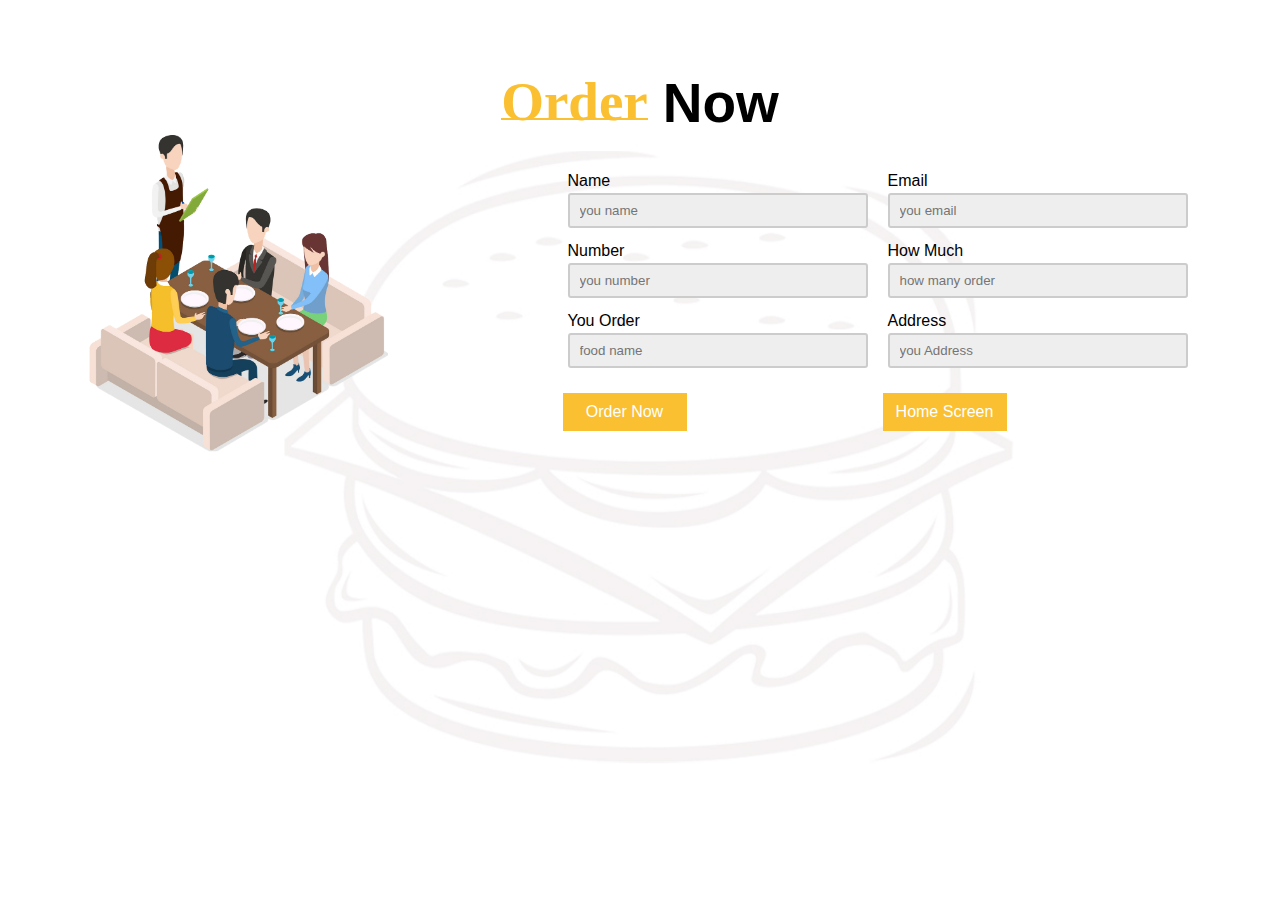
<file: OrderNow.html>
<!DOCTYPE html>
<html lang="en">
<head>
    <head>
        <meta charset="UTF-8">
        <meta http-equiv="X-UA-Compatible" content="IE=edge">
        <meta name="viewport" content="width=device-width, initial-scale=1.0">
        <title>Food Website</title>
        <link rel="stylesheet" href="style.css">
        <link rel="stylesheet" href="https://cdnjs.cloudflare.com/ajax/libs/font-awesome/6.1.1/css/all.min.css" integrity="sha512-KfkfwYDsLkIlwQp6LFnl8zNdLGxu9YAA1QvwINks4PhcElQSvqcyVLLD9aMhXd13uQjoXtEKNosOWaZqXgel0g==" crossorigin="anonymous" referrerpolicy="no-referrer" />
    </head>
    <body>
    <!--Order-->

    <div class="order" id="Order">
        <h1><span>Order</span>Now</h1>
        <div class="order_main">
            <div class="order_image">
                <img src="image/order_image.png">
            </div>
            <form action="#">

                <div class="input">
                    <p>Name</p>
                    <input type="text" placeholder="you name">
                </div>

                <div class="input">
                    <p>Email</p>
                    <input type="email" placeholder="you email">
                </div>

                <div class="input">
                    <p>Number</p>
                    <input placeholder="you number">
                </div>

                <div class="input">
                    <p>How Much</p>
                    <input type="number" placeholder="how many order">
                </div>

                <div class="input">
                    <p>You Order</p>
                    <input placeholder="food name">
                </div>
                <div class="input">
                    <p>Address</p>
                    <input placeholder="you Address">
                </div>
                <a href="#" class="order_btn">Order Now</a>
                <a href="index.html" class="order_btn">Home Screen</a>
            </form>
        </div>
    </div>
</body>
</html>
</file>
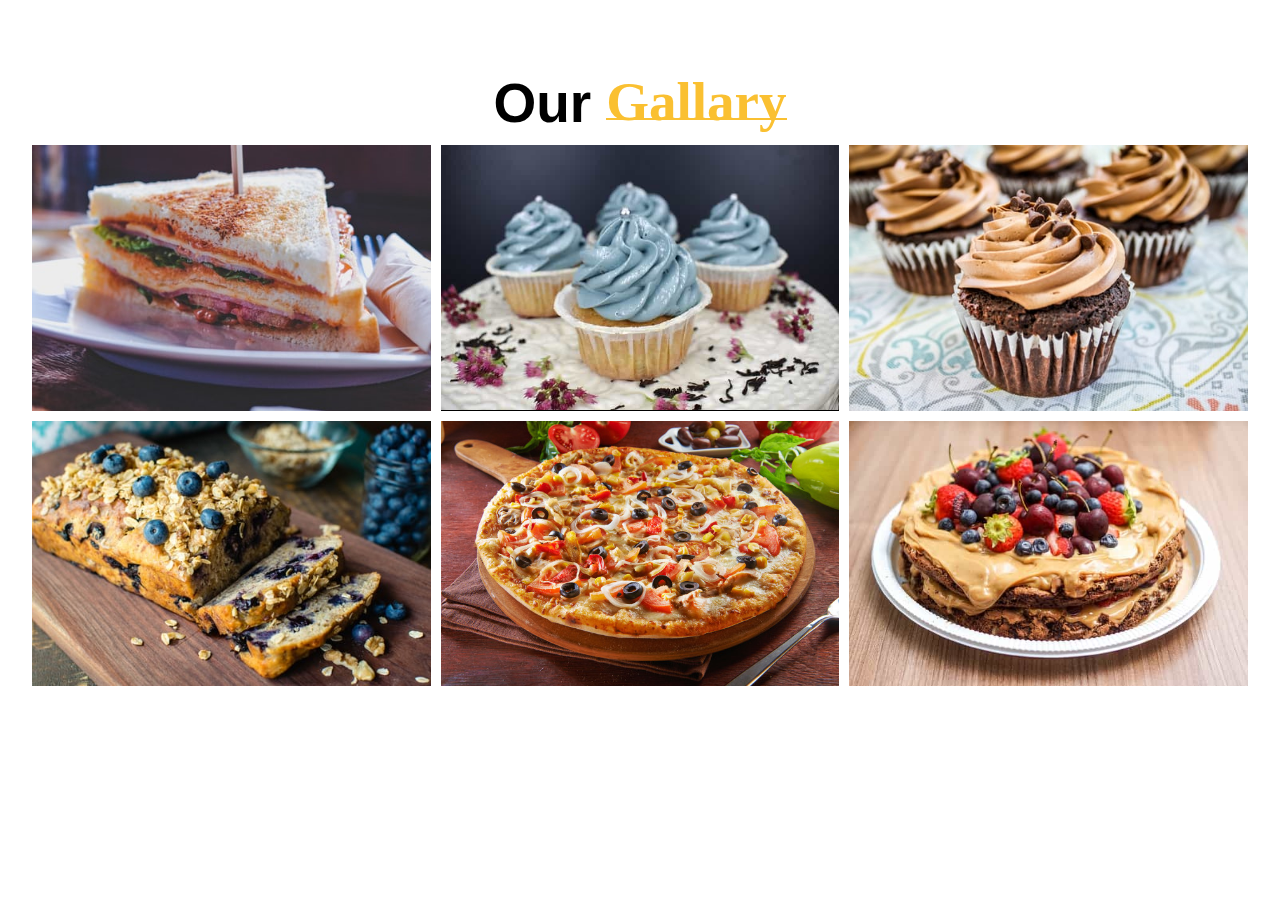
<file: OurGallary.html>
<!DOCTYPE html>
<html lang="en">
<head>
    <head>
        <meta charset="UTF-8">
        <meta http-equiv="X-UA-Compatible" content="IE=edge">
        <meta name="viewport" content="width=device-width, initial-scale=1.0">
        <title>Food Website</title>
        <link rel="stylesheet" href="style.css">
        <link rel="stylesheet" href="https://cdnjs.cloudflare.com/ajax/libs/font-awesome/6.1.1/css/all.min.css" integrity="sha512-KfkfwYDsLkIlwQp6LFnl8zNdLGxu9YAA1QvwINks4PhcElQSvqcyVLLD9aMhXd13uQjoXtEKNosOWaZqXgel0g==" crossorigin="anonymous" referrerpolicy="no-referrer" />
    </head>
    <body>

        <!--Gallary-->

    <div class="gallary" id="Gallary">
        <h1>Our<span>Gallary</span></h1>

        <div class="gallary_image_box">
            <div class="gallary_image">
                <img src="image/gallary_1.jpg">

                <h3>Food</h3>
                <p>
                    Lorem ipsum dolor sit amet consectetur, adipisicing elit. Commodi sint eveniet laboriosam 
                </p>
                <a href="OrderNow.html" class="gallary_btn">Order Now</a>
            </div>

            <div class="gallary_image">
                <img src="image/gallary_2.jpg">

                <h3>Food</h3>
                <p>
                    Lorem ipsum dolor sit amet consectetur, adipisicing elit. Commodi sint eveniet laboriosam 
                </p>
                <a href="OrderNow.html" class="gallary_btn">Order Now</a>
            </div>

            <div class="gallary_image">
                <img src="image/gallary_3.jpg">

                <h3>Food</h3>
                <p>
                    Lorem ipsum dolor sit amet consectetur, adipisicing elit. Commodi sint eveniet laboriosam 
                </p>
                <a href="OrderNow.html" class="gallary_btn">Order Now</a>
            </div>

            <div class="gallary_image">
                <img src="image/gallary_4.jpg">

                <h3>Food</h3>
                <p>
                    Lorem ipsum dolor sit amet consectetur, adipisicing elit. Commodi sint eveniet laboriosam 
                </p>
                <a href="OrderNow.html" class="gallary_btn">Order Now</a>
            </div>

            <div class="gallary_image">
                <img src="image/gallary_5.jpg">

                <h3>Food</h3>
                <p>
                    Lorem ipsum dolor sit amet consectetur, adipisicing elit. Commodi sint eveniet laboriosam 
                </p>
                <a href="OrderNow.html" class="gallary_btn">Order Now</a>
            </div>

            <div class="gallary_image">
                <img src="image/gallary_6.jpg">

                <h3>Food</h3>
                <p>
                    Lorem ipsum dolor sit amet consectetur, adipisicing elit. Commodi sint eveniet laboriosam 
                </p>
                <a href="OrderNow.html" class="gallary_btn">Order Now</a>
            </div>
        </div>
    </div>
</body>
</html>
</file>
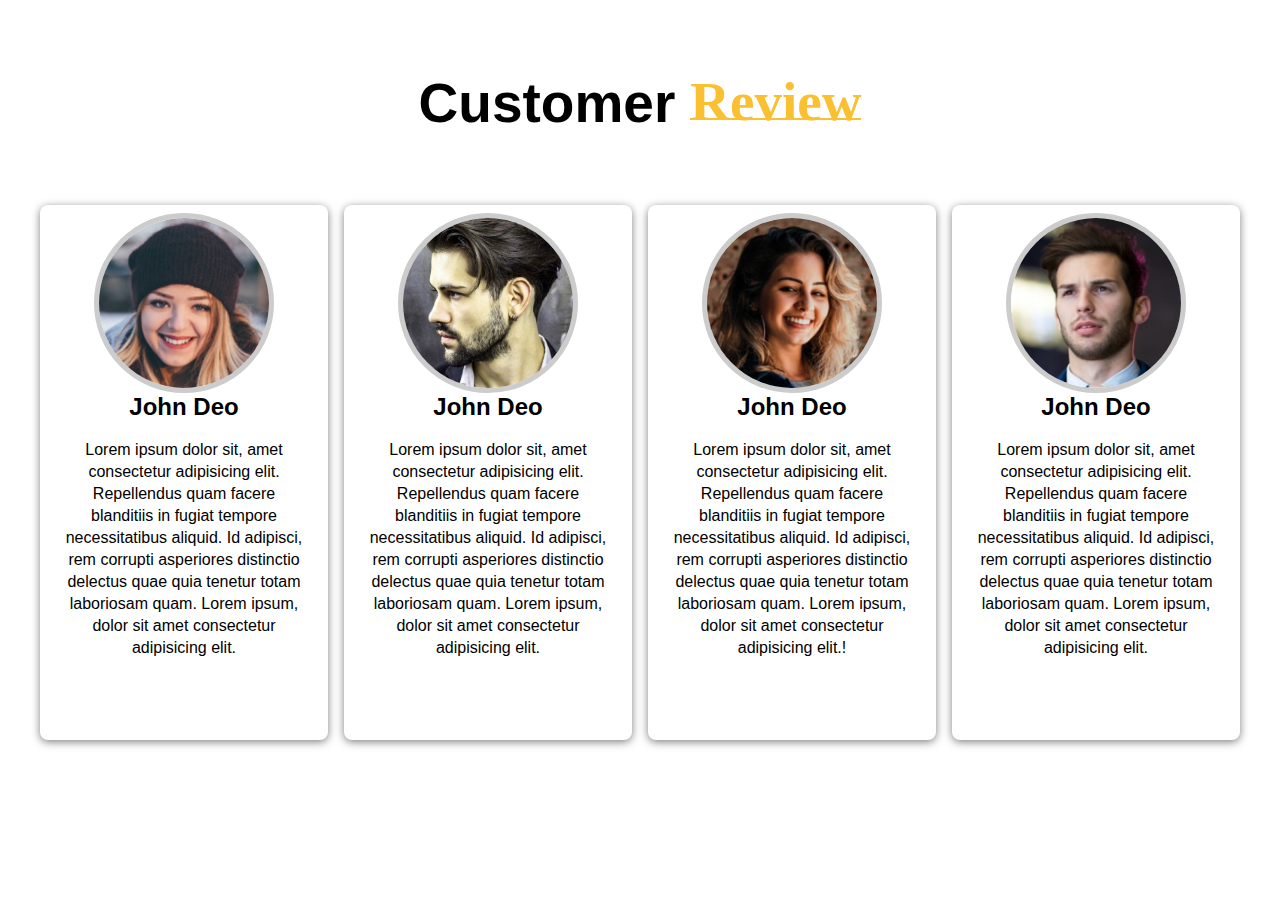
<file: Review.html>
<!DOCTYPE html>
<html lang="en">
<head>
    <head>
        <meta charset="UTF-8">
        <meta http-equiv="X-UA-Compatible" content="IE=edge">
        <meta name="viewport" content="width=device-width, initial-scale=1.0">
        <title>Food Website</title>
        <link rel="stylesheet" href="style.css">
        <link rel="stylesheet" href="https://cdnjs.cloudflare.com/ajax/libs/font-awesome/6.1.1/css/all.min.css" integrity="sha512-KfkfwYDsLkIlwQp6LFnl8zNdLGxu9YAA1QvwINks4PhcElQSvqcyVLLD9aMhXd13uQjoXtEKNosOWaZqXgel0g==" crossorigin="anonymous" referrerpolicy="no-referrer" />
    </head>
    <body>

    <!--Review-->
        <div class="review" id="Review">
        <h1>Customer<span>Review</span></h1>

        <div class="review_box">
            <div class="review_card">

                <div class="review_profile">
                    <img src="image/review_1.png">
                </div>

                <div class="review_text">
                    <h2 class="name">John Deo</h2>

                    <div class="review_icon">
                        <i class="fa-solid fa-star"></i>
                        <i class="fa-solid fa-star"></i>
                        <i class="fa-solid fa-star"></i>
                        <i class="fa-solid fa-star"></i>
                        <i class="fa-solid fa-star-half-stroke"></i>
                    </div>

                    <div class="review_social">
                        <i class="fa-brands fa-facebook-f"></i>
                        <i class="fa-brands fa-instagram"></i>
                        <i class="fa-brands fa-twitter"></i>
                        <i class="fa-brands fa-linkedin-in"></i>
                    </div>

                    <p>
                        Lorem ipsum dolor sit, amet consectetur adipisicing elit. Repellendus quam facere 
                        blanditiis in fugiat tempore necessitatibus aliquid. Id adipisci, rem corrupti 
                        asperiores distinctio delectus quae quia tenetur totam laboriosam quam. Lorem ipsum, 
                        dolor sit amet consectetur adipisicing elit.
                    </p>
                </div>
            </div>

            <div class="review_card">

                <div class="review_profile">
                    <img src="image/review_2.png">
                </div>

                <div class="review_text">
                    <h2 class="name">John Deo</h2>

                    <div class="review_icon">
                        <i class="fa-solid fa-star"></i>
                        <i class="fa-solid fa-star"></i>
                        <i class="fa-solid fa-star"></i>
                        <i class="fa-solid fa-star"></i>
                        <i class="fa-solid fa-star-half-stroke"></i>
                    </div>

                    <div class="review_social">
                        <i class="fa-brands fa-facebook-f"></i>
                        <i class="fa-brands fa-instagram"></i>
                        <i class="fa-brands fa-twitter"></i>
                        <i class="fa-brands fa-linkedin-in"></i>
                    </div>

                    <p>
                        Lorem ipsum dolor sit, amet consectetur adipisicing elit. Repellendus quam facere 
                        blanditiis in fugiat tempore necessitatibus aliquid. Id adipisci, rem corrupti 
                        asperiores distinctio delectus quae quia tenetur totam laboriosam quam. Lorem ipsum, 
                        dolor sit amet consectetur adipisicing elit.
                    </p>
                </div>
            </div>

            <div class="review_card">
                <div class="review_profile">
                    <img src="image/review_3.png">
                </div>

                <div class="review_text">
                    <h2 class="name">John Deo</h2>

                    <div class="review_icon">
                        <i class="fa-solid fa-star"></i>
                        <i class="fa-solid fa-star"></i>
                        <i class="fa-solid fa-star"></i>
                        <i class="fa-solid fa-star"></i>
                        <i class="fa-solid fa-star-half-stroke"></i>
                    </div>

                    <div class="review_social">
                        <i class="fa-brands fa-facebook-f"></i>
                        <i class="fa-brands fa-instagram"></i>
                        <i class="fa-brands fa-twitter"></i>
                        <i class="fa-brands fa-linkedin-in"></i>
                    </div>

                    <p>
                        Lorem ipsum dolor sit, amet consectetur adipisicing elit. Repellendus quam facere 
                        blanditiis in fugiat tempore necessitatibus aliquid. Id adipisci, rem corrupti 
                        asperiores distinctio delectus quae quia tenetur totam laboriosam quam. Lorem ipsum, 
                        dolor sit amet consectetur adipisicing elit.!
                    </p>

                </div>

            </div>

            <div class="review_card">

                <div class="review_profile">
                    <img src="image/review_4.png">
                </div>

                <div class="review_text">
                    <h2 class="name">John Deo</h2>

                    <div class="review_icon">
                        <i class="fa-solid fa-star"></i>
                        <i class="fa-solid fa-star"></i>
                        <i class="fa-solid fa-star"></i>
                        <i class="fa-solid fa-star"></i>
                        <i class="fa-solid fa-star-half-stroke"></i>
                    </div>

                    <div class="review_social">
                        <i class="fa-brands fa-facebook-f"></i>
                        <i class="fa-brands fa-instagram"></i>
                        <i class="fa-brands fa-twitter"></i>
                        <i class="fa-brands fa-linkedin-in"></i>
                    </div>

                    <p>
                        Lorem ipsum dolor sit, amet consectetur adipisicing elit. Repellendus quam facere 
                        blanditiis in fugiat tempore necessitatibus aliquid. Id adipisci, rem corrupti 
                        asperiores distinctio delectus quae quia tenetur totam laboriosam quam. Lorem ipsum, 
                        dolor sit amet consectetur adipisicing elit.
                    </p>
                </div>
            </div>
        </div>
    </div>
</body>
</html>
</file>
<file: style.css>
*{
    margin: 0;
    padding: 0;
    box-sizing: border-box;
    font-family: sans-serif;
}

html{
    scroll-behavior: smooth;
}

section{
    width: 100%;
    height: 100vh;
}

section nav{
    display: flex;
    justify-content: space-around;
    align-items: center;
    position: fixed;
    right: 0;
    left: 0;
    background: white;
    box-shadow: 0 0 10px rgba(0,0,0,0.5);
    z-index: 1000;
}

section nav .logo img{
    width: 100px;
    cursor: pointer;
    margin: 7px 0;
}

section nav ul{
    list-style: none;
}

section nav ul li{
    display: inline-block;
    margin: 0 15px;
}

section nav ul li a{
    text-decoration: none;
    color: #000;
    font-weight: 500;
    font-size: 17px;
    transition: 0.1s;
}

section nav ul li a::after{
    content: '';
    width: 0;
    height: 2px;
    background: #fac031;
    display: block;
    transition: 0.2s linear;
}

section nav ul li a:hover::after{
    width: 100%;
}

section nav ul li a:hover{
    color: #fac031;
}

section nav .icon i{
    font-size: 18px;
    color: #000;
    margin: 0 5px;
    cursor: pointer;
    transition: 0.3s;
}

section nav .icon i:hover{
    color: #fac031;
}

section .main{
    display: flex;
    align-items: center;
    justify-content: space-around;
    position: relative;
    top: 130px;
}

section .main .men_text h1{
    font-size: 60px;
    position: relative;
    top: -90px;
    left: 20px;
}

section .main .men_text h1 span{
    margin-left: 15px;
    color: #fac031;
    font-family: mv boli;
    line-height: 22px;
    font-size: 70px;
}

section .main .main_image img{
    width: 700px;
    position: relative;
    left: 70px;
}

section p{
    width: 650px;
    text-align: justify;
    position: relative;
    left: 123px;
    bottom: 120px;
    line-height: 22px;
}

section .main_btn{
    background: #fac031;
    position: relative;
    left: 123px;
    bottom: 30px;
    width: 150px;
    cursor: pointer;
    padding: 12px 25px;
}

section .main_btn a{
    color: #fff;
    margin-right: 5px;
    text-decoration: none;
}

section .main_btn i{
    color: #fff;
    transition: 0.3s;
}

section .main_btn:hover i{
    transform: translateX(7px);
}

/*About*/

.about{
    width: 100%;
    height: 100vh;
    padding: 70px 0;
}

.about .about_main{
    display: flex;
    align-items: center;
    justify-content: space-around;
}

.about .about_main .image img{
    width: 800px;
    position: relative;
    top: 60px;
}

.about .about_main .about_text h1 span{
    color: #fac031;
    margin-right: 15px;
    font-family: mv boli;
}

.about .about_main .about_text h1{
    font-size: 55px;
    position: relative;
    bottom: 50px;
}

.about .about_main .about_text h3{
    font-size: 30px;
    margin: 0 0 50px 0;
}

.about .about_main .about_text p{
    width: 650px;
    text-align: justify;
    margin-right: 30px;
    line-height: 22px;
}

.about .about_btn{
    background: #fac031;
    padding: 12px 25px;
    text-decoration: none;
    color: #fff;
    position: relative;
    left: 55%;
    bottom: 30px;
}

/*Menu*/

.menu{
    width: 100%;
    padding: 70px 0;
}

.menu h1{
    font-size: 55px;
    display: flex;
    align-items: center;
    justify-content: center;
    margin-bottom: 30px;
}

.menu h1 span{
    color: #fac031;
    margin-left: 15px;
    font-family: mv boli;
}

.menu h1 span::after{
    content: '';
    width: 100%;
    height: 2px;
    background: #fac031;
    display: block;
    position: relative;
    bottom: 15px;
}

.menu .menu_box{
    width: 95%;
    margin: 0 auto;
    display: grid;
    grid-template-columns: 1fr 1fr 1fr 1fr;
    grid-gap: 15px;
}

.menu .menu_box .menu_card{
    width: 325px;
    height: 480px;
    padding-top: 10px;
    margin-bottom: 20px;
    box-shadow: 0 0 10px rgba(0,0,0,0.2);
}

.menu .menu_box .menu_card .menu_image{
    width: 300px;
    height: 245px;
    margin: 0 auto;
    overflow: hidden;
}

.menu .menu_box .menu_card .menu_image img{
    width: 100%;
    height: 100%;
    object-fit: cover;
    object-position: center;
    transition: 0.3s;
}

.menu .menu_box .menu_card .menu_image:hover img{
    transform: scale(1.1);
}

.menu .menu_box .menu_card .small_card{
    width: 45px;
    height: 45px;
    float: right;
    position: relative;
    top: -240px;
    right: -8px;
    opacity: 0;
    border-radius: 7px;
    transition: 0.3s;
}

.menu .menu_box .menu_card:hover .small_card{
    position: relative;
    top: -240px;
    right: 20px;
    opacity: 1;
}

.menu .menu_box .menu_card .small_card i{
    font-size: 25px;
    display: flex;
    align-items: center;
    justify-content: center;
    line-height: 50px;
    color: #000;
    cursor: pointer;
    text-shadow: 0 0 6px #000;
    transition: 0.2s;
}

.menu .menu_box .menu_card .small_card i:hover{
    color: #fac031;
}

.menu .menu_box .menu_card .menu_info h2{
    width: 60%;
    text-align: center;
    margin: 10px auto 10px auto;
    font-size: 25px;
    color: #fac031;
}

.menu .menu_box .menu_card .menu_info p{
    text-align: center;
    margin-top: 8px;
    line-height: 21px;
}

.menu .menu_box .menu_card .menu_info h3{
    text-align: center;
    margin-top: 10px;
}

.menu .menu_box .menu_card .menu_info .menu_icon{
    color: #fac031;
    text-align: center;
    margin: 10px 0 10px 0;
}

.menu .menu_box .menu_card .menu_info .menu_btn{
    display: flex;
    align-items: center;
    justify-content: center;
    text-decoration: none;
    color: white;
    background: #000;
    padding: 8px 10px;
    margin: 0 80px;
    transition: 0.3s;
}



/*Gallary*/

.gallary{
    width: 100%;
    padding: 70px 0;
}

.gallary h1{
    font-size: 55px;
    display: flex;
    align-items: center;
    justify-content: center;
}

.gallary h1 span{
    margin-left: 15px;
    color: #fac031;
    font-family: mv boli;
}

.gallary h1 span::after{
    content: '';
    width: 100%;
    height: 2px;
    background: #fac031;
    display: block;
    position: relative;
    bottom: 15px;
}

.gallary .gallary_image_box{
    width: 95%;
    margin: 10px auto;
    display: grid;
    grid-template-columns: 1fr 1fr 1fr;
    grid-gap: 10px;
}

.gallary .gallary_image_box .gallary_image{
    display: flex;
    align-items: center;
    justify-content: center;
    background: black;
}

.gallary .gallary_image_box .gallary_image img{
    width: 100%;
    transition: .3s;
}

.gallary .gallary_image_box .gallary_image:hover img{
    opacity: 0.4;
}

.gallary .gallary_image_box .gallary_image h3{
    position: absolute;
    font-size: 35px;
    margin-bottom: 130px;
    color: #fac031;
    font-family: polo;
    z-index: 5;
    opacity: 0;
    transition: 0.3s;
}

.gallary .gallary_image_box .gallary_image:hover h3{
    opacity: 1;
}

.gallary .gallary_image_box .gallary_image p{
    position: absolute;
    width: 400px;
    margin-top: 30px;
    text-align: center;
    color: white;
    line-height: 22px;
    opacity: 0;
    z-index: 5;
    transition: 0.3s;
}

.gallary .gallary_image_box .gallary_image:hover p{
    opacity: 1;
}

.gallary .gallary_image_box .gallary_image .gallary_btn{
    position: absolute;
    margin-top: 180px;
    color: #000;
    background: #fac031;
    padding: 7px 25px;
    text-decoration: none;
    opacity: 0;
    transform: translateY(45px);
    z-index: 5;
    transition: 0.3s;
}

.gallary .gallary_image_box .gallary_image:hover .gallary_btn{
    opacity: 1;
    transform: translateY(0);
}



/*Review*/

.review{
    width: 100%;
    height: 100vh;
    padding: 70px 0;
}

.review h1{
    font-size: 55px;
    display: flex;
    align-items: center;
    justify-content: center;
}

.review h1 span{
    margin-left: 15px;
    color: #fac031;
    font-family: mv boli;
}

.review h1 span::after{
    content: '';
    width: 100%;
    height: 2px;
    background: #fac031;
    position: relative;
    bottom: 15px;
    display: block;
}

.review .review_box{
    width: 95%;
    margin: 70px auto;
    display: flex;
}

.review .review_box .review_card{
    width: 350px;
    height: 535px;
    box-shadow: 0 2px 8px rgba(0,0,0,0.5);
    border-radius: 8px;
    padding: 8px 20px;
    margin: 0 8px;
}

.review .review_box .review_card .review_profile{
    display: flex;
    align-items: center;
    justify-content: center;
    position: relative;
    transition: 0.3s;
}

.review .review_box .review_card:hover .review_profile{
    transform: translateY(-60px);
}

.review .review_box .review_card .review_profile img{
    width: 180px;
    height: 180px;
    object-fit: cover;
    object-position: center;
    border-radius: 50%;
    border: 5px solid #cccccc;
}

.review .review_box .review_card .review_text{
    text-align: center;
}

.review .review_box .review_card .review_text .name{
    color: #000;
    transition: 0.3s;
}

.review .review_box .review_card:hover .review_text .name{
    transform: translateY(-50px);
}

.review .review_box .review_card .review_text .review_icon{
    color: #fac031;
    transition: 0.3s;
}

.review .review_box .review_card:hover .review_text .review_icon{
    transform: translateY(-30px);
}

.review .review_box .review_card .review_text .review_social i{
    margin: 5px 1px;
    font-size: 15px;
    opacity: 0;
    cursor: pointer;
    transition: 0.3s;
}

.review .review_box .review_card:hover .review_text .review_social i{
    opacity: 1;
    transform: translateY(-8px);
}

.review .review_box .review_card .review_text p{
    text-align: center;
    line-height: 22px;
    transition: 0.3s;
}

.review .review_box .review_card:hover .review_text p{
    margin-top: 5px;
}


/*Order*/

.order{
    width: 100%;
    height: 90vh;
    padding: 70px 0;
    background-image: url(image/bg2.jpg);
    background-size: cover;
    background-position: center;
}

.order h1{
    display: flex;
    align-items: center;
    justify-content: center;
    color: #000;
    font-size: 55px;
}

.order h1 span{
    color: #fac031;
    margin-right: 15px;
    font-family: mv boli;
}

.order h1 span::after{
    content: '';
    width: 100%;
    height: 2px;
    background: #fac031;
    display: block;
    position: relative;
    bottom: 15px;
}

.order .order_main{
    display: flex;
    align-items: center;
    justify-content: space-around;
}

.order .order_main .order_image img{
    width: 300px;
}

.order .order_main form{
    display: grid;
    grid-template-columns: 1fr 1fr;
    grid-gap: 0 10px;
}

.order .order_main form .input p{
    line-height: 25px;
}

.order .order_main form .input{
    margin: 5px;
}

.order .order_main form .input input{
    width: 300px;
    height: 35px;
    padding: 0 10px;
    border: 2px solid #cccccc;
    background: #eeeeee;
    outline: none;
    border-radius: 3px;
}

.order .order_main form .input input:focus{
    border: 2px solid #fac031;
}

.order .order_main form .order_btn{
    padding: 10px 0;
    background: #fac031;
    color: white;
    width: 40%;
    text-align: center;
    margin-top: 20px;
    text-decoration: none;
}

/*Team*/

.team{
    width: 100%;
    height: 90vh;
    background-image: url(image/bg1.jpg);
    background-size: cover;
    background-position: center;
}

.team h1{
    display: flex;
    align-items: center;
    justify-content: center;
    font-size: 55px;
    margin-bottom: 30px;
}

.team h1 span{
    color: #fac031;
    margin-left: 15px;
    font-family: mv boli;
}

.team h1 span::after{
    content: '';
    width: 100%;
    height: 2px;
    background: #fac031;
    display: block;
    position: relative;
    bottom: 15px;
}

.team .team_box{
    width: 95%;
    margin: 0 auto;
    display: flex;
    align-items: center;
    justify-content: center;
    position: relative;
    top: 13%;
}

.team .team_box .profile{
    width: 320px;
    height: 320px;
    border-radius: 50%;
    margin: 0 15px;
    display: flex;
    align-items: center;
    justify-content: center;
    position: relative;
    box-shadow: 0 0 8px rgba(0,0,0,0.5);
    transition: 0.4s;
}

.team .team_box .profile:hover{
    border-radius: 20px;
    height: 320px;
}

.team .team_box .profile img{
    width: 250px;
    height: 250px;
    object-fit: cover;
    object-position: center;
    border-radius: 50%;
    cursor: pointer;
    box-shadow: 0 0 8px rgba(0,0,0,0.5);
    z-index: 2;
    transition: 0.4s;
}

.team .team_box .profile:hover img{
    border-radius: 20px;
    margin-top: -230px;
}

.team .team_box .profile .info{
    position: absolute;
    text-align: center;
    top: 25%;
    transition: 0.4s;
}

.team .team_box .profile:hover .info{
    top: 60%;
}

.team .team_box .profile .info .name{
    color: #fac031;
    margin-bottom: 15px;
}

.team .team_box .profile .info .bio{
    width: 70%;
    text-align: center;
    margin: 0 auto 10px auto;
}

.team .team_box .profile .info .team_icon i{
    margin: 10px 5px 5px 0;
    cursor: pointer;
    transition: 0.3s;
}

.team .team_box .profile .info .team_icon i:hover{
    color: #fac031;
}



/*Footer*/

footer{
    width: 100%;
    padding: 30px 0 0 20px;
    background: #eeeeee;
}

footer .footer_main{
    display: grid;
    grid-template-columns: 1fr 1fr 1fr 1fr 1fr;
}

footer .footer_main .footer_tag{
    text-align: center;
}

footer .footer_main .footer_tag h2{
    color: #000;
    margin-bottom: 25px;
    font-size: 30px;
}

footer .footer_main .footer_tag p{
    margin: 10px 0;
}

footer .footer_main .footer_tag i{
    margin: 0 5px;
    cursor: pointer;
}

footer .footer_main .footer_tag i:hover{
    color: #fac031;
}

footer .end{
    display: flex;
    align-items: center;
    justify-content: center;
    padding: 15px;
}

footer .end span{
    color: #fac031;
    margin-left: 10px;
}

::-webkit-scrollbar{
    width: 13px;
}

::-webkit-scrollbar-track{
    border-radius: 15px;
    box-shadow: inset 0 0 5px rgba(0,0,0,0.5);
}

::-webkit-scrollbar-thumb{
    background: #fac031;
    border-radius: 15px;
}
</file>
